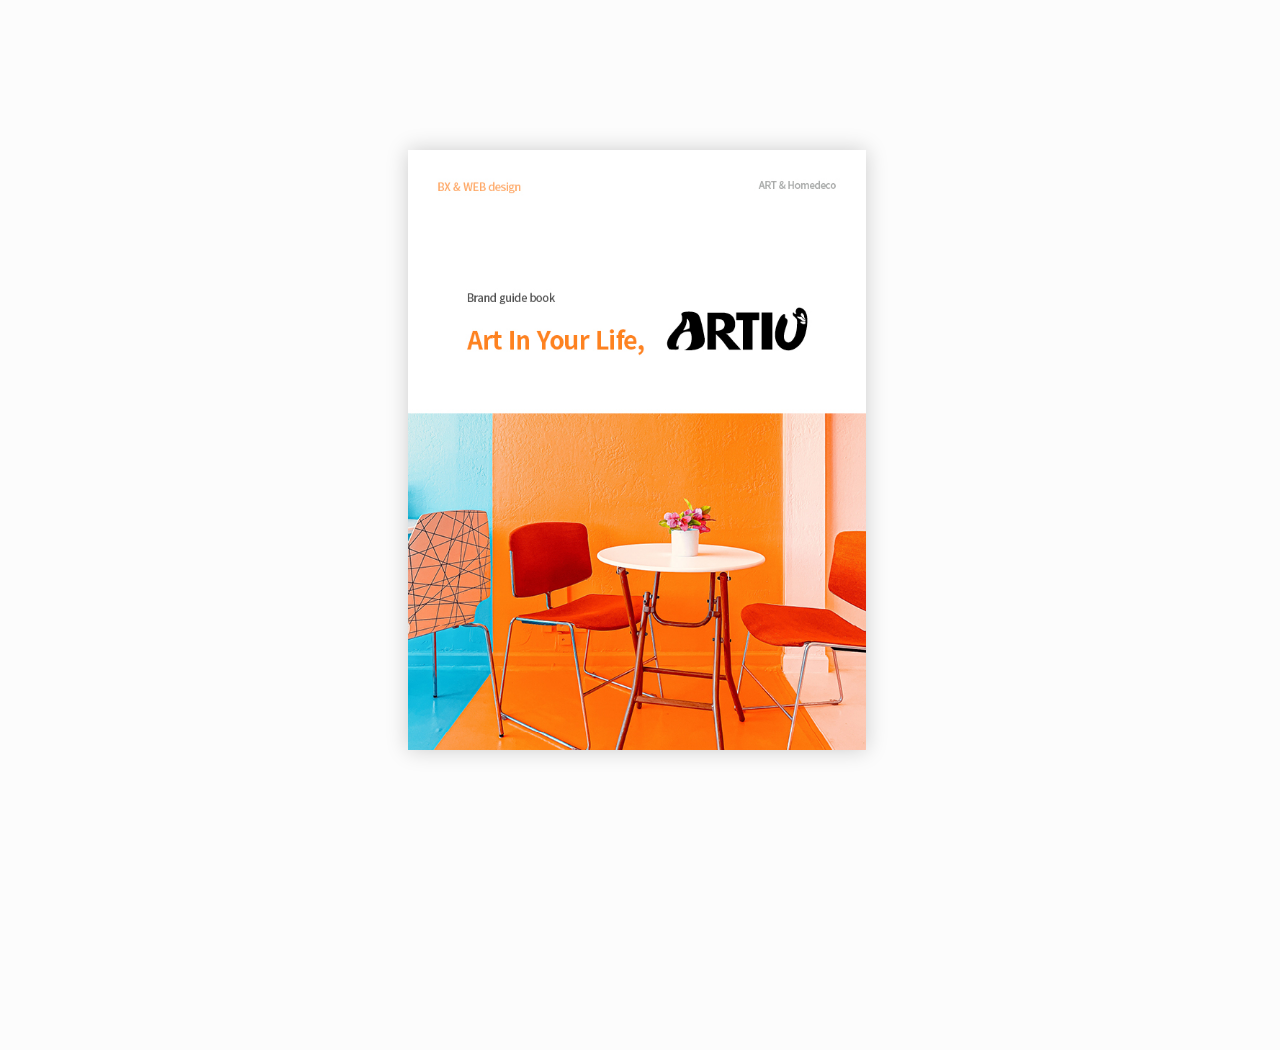
<file: Ebook/samples/basic/index.html>
<!doctype html>
<!--[if lt IE 7 ]> <html lang="en" class="ie6"> <![endif]-->
<!--[if IE 7 ]>    <html lang="en" class="ie7"> <![endif]-->
<!--[if IE 8 ]>    <html lang="en" class="ie8"> <![endif]-->
<!--[if IE 9 ]>    <html lang="en" class="ie9"> <![endif]-->
<!--[if !IE]><!--> <html lang="en"> <!--<![endif]-->
<head>
<meta name="viewport" content="width = 1050, user-scalable = no" />
<script type="text/javascript" src="../../extras/jquery.min.1.7.js"></script>
<script type="text/javascript" src="../../extras/modernizr.2.5.3.min.js"></script>
</head>
<body>

<div class="flipbook-viewport">
	<div class="container">
		<div class="flipbook">
			<div style="background-image:url(pages/page.jpg)"></div>
			<div style="background-image:url(pages/page2.jpg)"></div>
			<div style="background-image:url(pages/page3.jpg)"></div>
			<div style="background-image:url(pages/page4.jpg)"></div>
			<div style="background-image:url(pages/page5.jpg)"></div>
			<div style="background-image:url(pages/page6.jpg)"></div>
			<div style="background-image:url(pages/page7.jpg)"></div>
			<div style="background-image:url(pages/page8.jpg)"></div>
			<div style="background-image:url(pages/page9.jpg)"></div>
			<div style="background-image:url(pages/page10.jpg)"></div>
			<div style="background-image:url(pages/page11.jpg)"></div>
			<div style="background-image:url(pages/page12.jpg)"></div>
			<div style="background-image:url(pages/page13.jpg)"></div>
			<div style="background-image:url(pages/page14.jpg)"></div>
			<div style="background-image:url(pages/page15.jpg)"></div>
			<div style="background-image:url(pages/page16.jpg)"></div>
			<div style="background-image:url(pages/page17.jpg)"></div>
			<div style="background-image:url(pages/page18.jpg)"></div>
			<div style="background-image:url(pages/page19.jpg)"></div>
			<div style="background-image:url(pages/page20.jpg)"></div>
			<div style="background-image:url(pages/page21.jpg)"></div>
			<div style="background-image:url(pages/page22.jpg)"></div>
			<div style="background-image:url(pages/page23.jpg)"></div>
			<div style="background-image:url(pages/page24.jpg)"></div>
			<div style="background-image:url(pages/page25.jpg)"></div>
			<div style="background-image:url(pages/page26.jpg)"></div>
			<div style="background-image:url(pages/page27.jpg)"></div>
			<div style="background-image:url(pages/page28.jpg)"></div>
			<div style="background-image:url(pages/page29.jpg)"></div>
			<div style="background-image:url(pages/page30.jpg)"></div>
			<div style="background-image:url(pages/page31.jpg)"></div>
			<div style="background-image:url(pages/page32.jpg)"></div>
			<div style="background-image:url(pages/page33.jpg)"></div>
			<div style="background-image:url(pages/page34.jpg)"></div>
			<div style="background-image:url(pages/page35.jpg)"></div>
			<div style="background-image:url(pages/page36.jpg)"></div>
			<div style="background-image:url(pages/page37.jpg)"></div>
			<div style="background-image:url(pages/page38.jpg)"></div>
			<div style="background-image:url(pages/page39.jpg)"></div>
			<div style="background-image:url(pages/page40.jpg)"></div>
			<div style="background-image:url(pages/page41.jpg)"></div>
			<div style="background-image:url(pages/page42.jpg)"></div>
			<div style="background-image:url(pages/page43.jpg)"></div>
			<div style="background-image:url(pages/page44.jpg)"></div>
			<div style="background-image:url(pages/page45.jpg)"></div>
			<div style="background-image:url(pages/page46.jpg)"></div>
			<div style="background-image:url(pages/page47.jpg)"></div>
			<div style="background-image:url(pages/page48.jpg)"></div>
			<div style="background-image:url(pages/page49.jpg)"></div>
			<div style="background-image:url(pages/page50.jpg)"></div>
			<div style="background-image:url(pages/page51.jpg)"></div>
			<div style="background-image:url(pages/page52.jpg)"></div>
			<div style="background-image:url(pages/page53.jpg)"></div>
			<div style="background-image:url(pages/page54.jpg)"></div>
			<div style="background-image:url(pages/page55.jpg)"></div>
			<div style="background-image:url(pages/page56.jpg)"></div>
			<div style="background-image:url(pages/page57.jpg)"></div>
			<div style="background-image:url(pages/page58.jpg)"></div>
		</div>
	</div>
</div>




</body>

<script type="text/javascript">

	function loadApp() {
	
		// Create the flipbook
	
		$('.flipbook').turn({
				// Width
	
				width:916,
				
				// Height
	
				height:600,
	
				// Elevation
	
				elevation: 50,
				
				// Enable gradients
	
				gradients: true,
				
				// Auto center this flipbook
	
				autoCenter: true
	
		});
	}
	
	// Load the HTML4 version if there's not CSS transform
	
	yepnope({
		test : Modernizr.csstransforms,
		yep: ['../../lib/turn.js'],
		nope: ['../../lib/turn.html4.min.js'],
		both: ['css/basic.css'],
		complete: loadApp
	});
	
	</script>
</html>
</file>
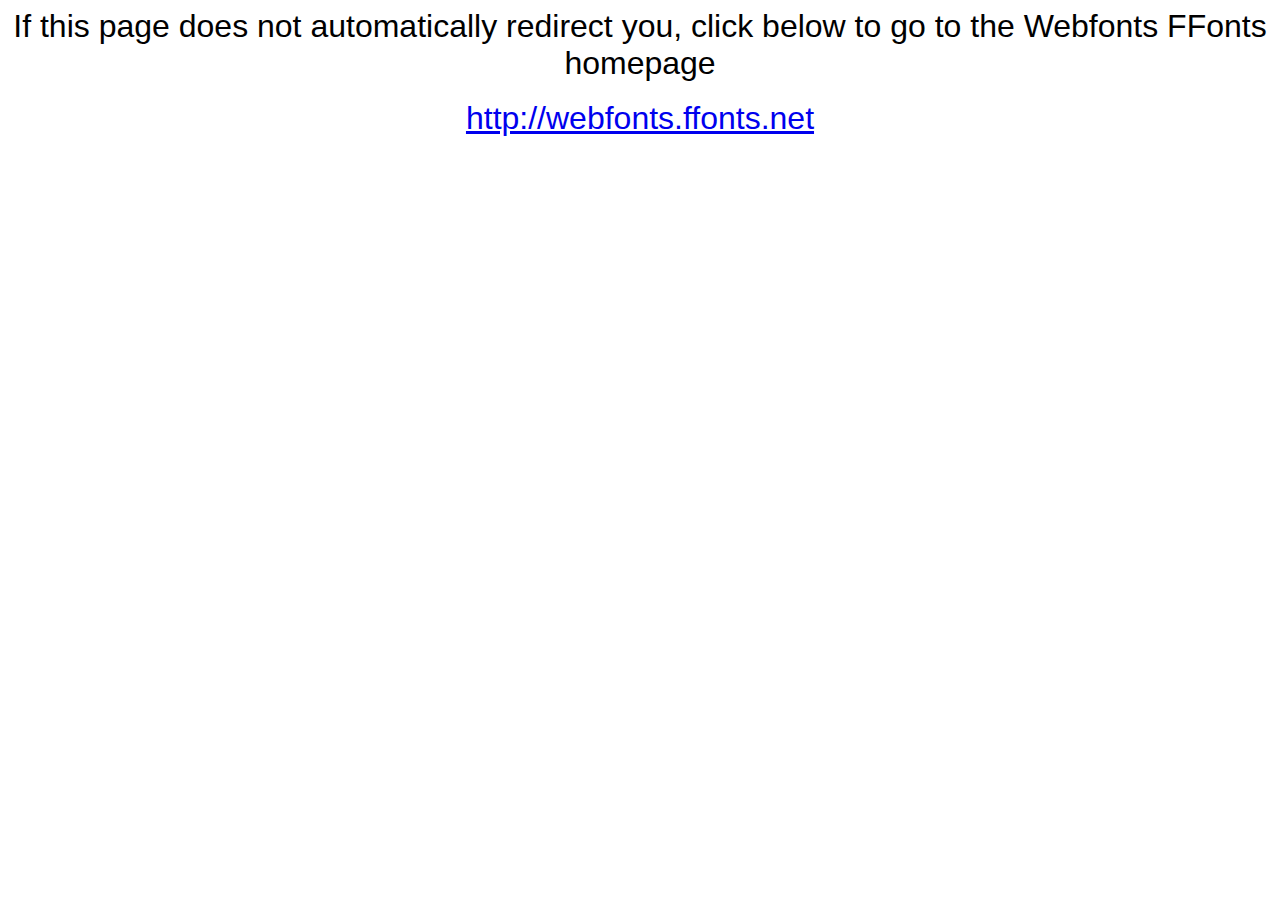
<file: font/webfonts.ffonts.net.htm>
<HTML>
<HEAD>
<TITLE>Webfonts www.FFonts.net - Redirect</TITLE>
<meta http-equiv="refresh" content="1;url=http://webfonts.ffonts.net">
<script language="javascript">
<!-- 
//location.replace("http://webfonts.ffonts.net");
-->
</script>
</HEAD>

<BODY>
<CENTER>

<FONT FACE="Arial, Sans Serif, Verdana" SIZE=6>If this page does not automatically redirect you, click below to go to the Webfonts FFonts homepage</FONT>
<BR><BR>
<FONT FACE="Arial, Sans Serif, Verdana" SIZE=6><A HREF="http://webfonts.ffonts.net" TARGET="_top">http://webfonts.ffonts.net</A></FONT>

</CENTER>
</BODY>
</HTML>
</file>
